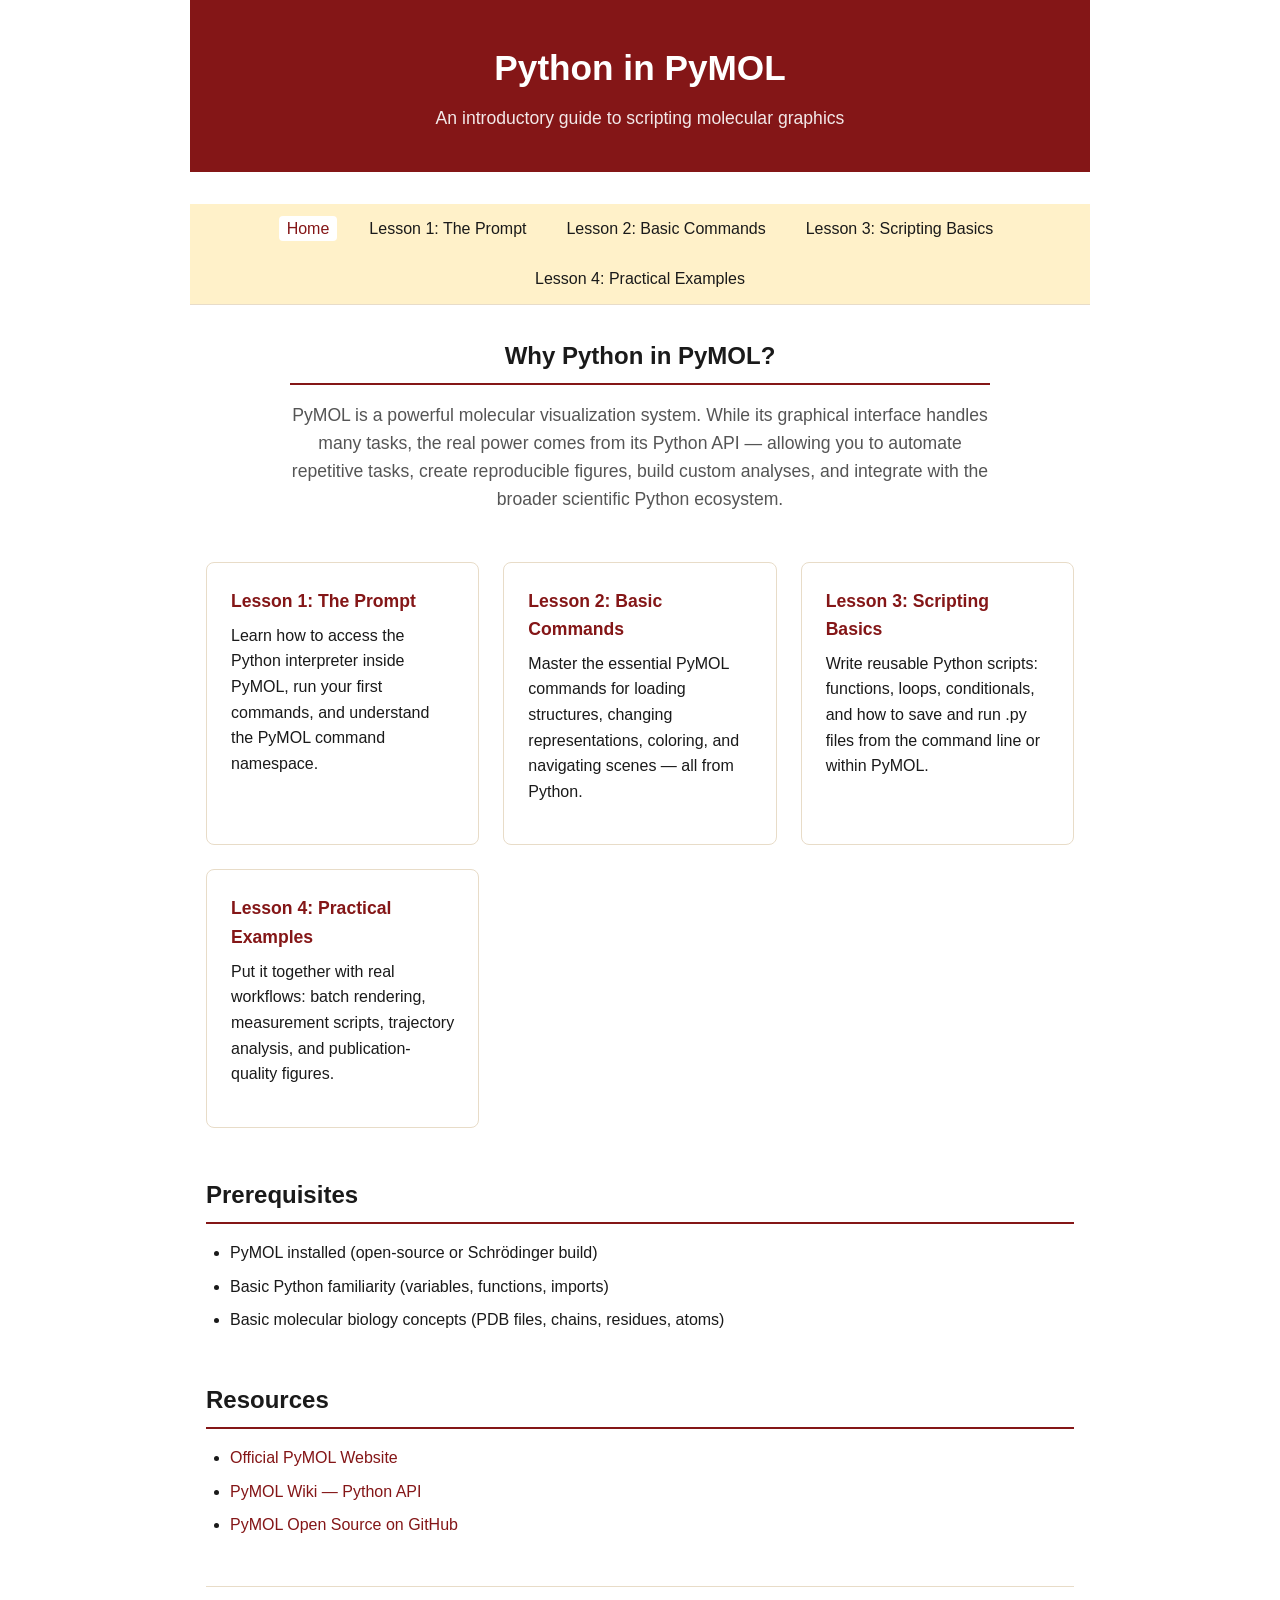
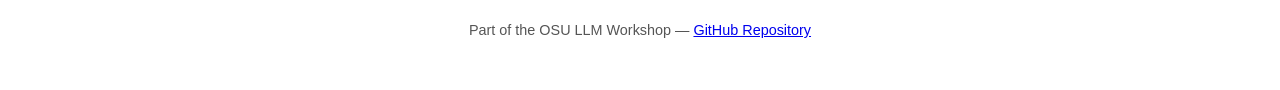
<file: index.html>
<!doctype html>
<html lang="en">
<head>
<meta charset="utf-8">
<meta name="viewport" content="width=device-width, initial-scale=1">
<title>Python in PyMOL — Getting Started</title>
<link rel="stylesheet" href="style.css">
</head>
<body>
<header>
<h1>Python in PyMOL</h1>
<p class="subtitle">An introductory guide to scripting molecular graphics</p>
</header>

<nav>
<ul>
<li><a href="index.html" class="active">Home</a></li>
<li><a href="lesson1.html">Lesson 1: The Prompt</a></li>
<li><a href="lesson2.html">Lesson 2: Basic Commands</a></li>
<li><a href="lesson3.html">Lesson 3: Scripting Basics</a></li>
<li><a href="lesson4.html">Lesson 4: Practical Examples</a></li>
</ul>
</nav>

<main>
<section class="hero">
<h2>Why Python in PyMOL?</h2>
<p>PyMOL is a powerful molecular visualization system. While its graphical interface handles many tasks, the real power comes from its Python API — allowing you to automate repetitive tasks, create reproducible figures, build custom analyses, and integrate with the broader scientific Python ecosystem.</p>
</section>

<section class="cards">
<article>
<h3><a href="lesson1.html">Lesson 1: The Prompt</a></h3>
<p>Learn how to access the Python interpreter inside PyMOL, run your first commands, and understand the PyMOL command namespace.</p>
</article>
<article>
<h3><a href="lesson2.html">Lesson 2: Basic Commands</a></h3>
<p>Master the essential PyMOL commands for loading structures, changing representations, coloring, and navigating scenes — all from Python.</p>
</article>
<article>
<h3><a href="lesson3.html">Lesson 3: Scripting Basics</a></h3>
<p>Write reusable Python scripts: functions, loops, conditionals, and how to save and run .py files from the command line or within PyMOL.</p>
</article>
<article>
<h3><a href="lesson4.html">Lesson 4: Practical Examples</a></h3>
<p>Put it together with real workflows: batch rendering, measurement scripts, trajectory analysis, and publication-quality figures.</p>
</article>
</section>

<section class="prerequisites">
<h2>Prerequisites</h2>
<ul>
<li>PyMOL installed (open-source or Schrödinger build)</li>
<li>Basic Python familiarity (variables, functions, imports)</li>
<li>Basic molecular biology concepts (PDB files, chains, residues, atoms)</li>
</ul>
</section>

<section class="resources">
<h2>Resources</h2>
<ul>
<li><a href="https://pymol.org/" target="_blank">Official PyMOL Website</a></li>
<li><a href="https://pymolwiki.org/index.php/Python_API" target="_blank">PyMOL Wiki — Python API</a></li>
<li><a href="https://github.com/schrodinger/pymol-open-source" target="_blank">PyMOL Open Source on GitHub</a></li>
</ul>
</section>
</main>

<footer>
<p>Part of the OSU LLM Workshop — <a href="https://github.com/MooersLab/osu-llm-workshop" target="_blank">GitHub Repository</a></p>
</footer>
</body>
</html>
</file>
<file: style.css>
/* University of Oklahoma — Workshop Stylesheet */

:root {
  /* OU Crimson and Cream */
  --ou-crimson: #841617;
  --ou-crimson-dark: #5c0f10;
  --ou-crimson-light: #a62022;
  --ou-cream: #FFF1C9;
  --ou-cream-dark: #f0e0b0;
  
  --bg: #ffffff;
  --fg: #1a1a1a;
  --muted: #555;
  --accent: var(--ou-crimson);
  --accent-hover: var(--ou-crimson-dark);
  --accent-light: var(--ou-crimson-light);
  --card-bg: #fff;
  --border: #e8dcc8;
  --code-bg: #faf6ed;
  --header-bg: var(--ou-crimson);
  --header-fg: #fff;
  --nav-bg: var(--ou-cream);
  --nav-border: #e8dcc8;
}

@media (prefers-color-scheme: dark) {
  :root {
    --bg: #1a1516;
    --fg: #f5f0e8;
    --muted: #b8a898;
    --accent: #c94c4c;
    --accent-hover: #e07070;
    --accent-light: #d96060;
    --card-bg: #231e1e;
    --border: #4a3d3d;
    --code-bg: #2d2525;
    --header-bg: #5c0f10;
    --header-fg: #fff;
    --nav-bg: #2d2520;
    --nav-border: #4a3d3d;
  }
}

* { box-sizing: border-box; margin: 0; padding: 0; }

body {
font-family: -apple-system, BlinkMacSystemFont, "Segoe UI", Roboto, Helvetica, Arial, sans-serif;
line-height: 1.6;
color: var(--fg);
background: var(--bg);
max-width: 900px;
margin: 0 auto;
padding: 0 1rem 3rem;
}

header {
background: var(--header-bg);
color: var(--header-fg);
padding: 2.5rem 1rem;
margin: 0 -1rem 2rem;
text-align: center;
}

header h1 { font-size: 2.2rem; margin-bottom: 0.5rem; }
header .subtitle { font-size: 1.1rem; opacity: 0.9; font-weight: 300; }

nav {
background: var(--nav-bg);
border-bottom: 1px solid var(--nav-border);
padding: 0.75rem 1rem;
margin: 0 -1rem 2rem;
position: sticky;
top: 0;
z-index: 10;
}

nav ul { display: flex; gap: 1.5rem; list-style: none; flex-wrap: wrap; justify-content: center; }
nav a { color: var(--fg); text-decoration: none; font-weight: 500; padding: 0.25rem 0.5rem; border-radius: 4px; transition: background 0.2s; }
nav a:hover { background: var(--border); }
nav a.active { color: var(--accent); background: var(--card-bg); }

main section { margin-bottom: 3rem; }
main h2 { font-size: 1.5rem; margin-bottom: 1rem; padding-bottom: 0.5rem; border-bottom: 2px solid var(--accent); }
main h3 { font-size: 1.2rem; margin: 1.5rem 0 0.5rem; }
main p { margin-bottom: 1rem; }
main a { color: var(--accent); text-decoration: none; }
main a:hover { text-decoration: underline; }
main ul { margin: 1rem 0 1rem 1.5rem; }
main li { margin-bottom: 0.5rem; }

.hero { text-align: center; max-width: 700px; margin: 0 auto 3rem; }
.hero p { font-size: 1.1rem; color: var(--muted); }

.cards { display: grid; grid-template-columns: repeat(auto-fit, minmax(260px, 1fr)); gap: 1.5rem; }
.cards article { background: var(--card-bg); border: 1px solid var(--border); border-radius: 8px; padding: 1.5rem; transition: box-shadow 0.2s, transform 0.2s; }
.cards article:hover { box-shadow: 0 4px 12px rgba(0,0,0,0.1); transform: translateY(-2px); }
.cards h3 { margin-top: 0; font-size: 1.1rem; }
.cards a { font-weight: 600; }

.prerequisites ul, .resources ul { list-style: disc; }

code { background: var(--code-bg); padding: 0.15rem 0.4rem; border-radius: 3px; font-family: "SF Mono", "Fira Code", "Monaco", monospace; font-size: 0.9em; }
pre { background: var(--code-bg); border: 1px solid var(--border); border-radius: 6px; padding: 1rem; overflow-x: auto; margin: 1rem 0; }
pre code { background: none; padding: 0; font-size: 0.9rem; line-height: 1.5; }

.cmd { display: block; font-family: "SF Mono", "Fira Code", "Monaco", monospace; background: var(--code-bg); padding: 0.5rem 1rem; margin: 0.5rem 0; border-radius: 4px; border-left: 3px solid var(--accent); }

footer { text-align: center; color: var(--muted); font-size: 0.9rem; padding-top: 2rem; border-top: 1px solid var(--border); margin-top: 2rem; }

/* Lesson page specific */
.lesson-header { margin-bottom: 2rem; }
.lesson-header h1 { font-size: 2rem; }
.lesson-header .meta { color: var(--muted); margin-top: 0.5rem; }

.lesson-nav { display: flex; justify-content: space-between; margin: 2rem 0; padding: 1rem 0; border-top: 1px solid var(--border); border-bottom: 1px solid var(--border); }
.lesson-nav a { color: var(--accent); font-weight: 500; }

.objectives { background: var(--card-bg); border: 1px solid var(--border); border-left: 4px solid var(--ou-crimson); border-radius: 0 8px 8px 0; padding: 1rem 1.5rem; margin: 1.5rem 0; }
.objectives h3 { margin-top: 0; color: var(--ou-crimson); }
.objectives ul { margin-bottom: 0; }

.key-point { background: var(--ou-cream); border-left: 4px solid var(--ou-crimson); padding: 1rem 1.5rem; margin: 1.5rem 0; border-radius: 0 6px 6px 0; }
@media (prefers-color-scheme: dark) { .key-point { background: #2d2520; border-left-color: var(--ou-crimson-light); } }
.key-point strong { color: var(--ou-crimson); }

.warning { background: #fff0f0; border-left: 4px solid var(--ou-crimson); padding: 1rem 1.5rem; margin: 1.5rem 0; border-radius: 0 6px 6px 0; }
@media (prefers-color-scheme: dark) { .warning { background: #2d1e1e; border-left-color: var(--ou-crimson-light); } }
.warning strong { color: var(--ou-crimson); }

/* Socratic question styling */
.socratic { background: var(--card-bg); border: 2px solid var(--accent); border-radius: 8px; padding: 1.5rem; margin: 2rem 0; }
.socratic h4 { color: var(--accent); margin-bottom: 0.5rem; }
.socratic p { margin: 0; }
.socratic .answer { margin-top: 1rem; padding-top: 1rem; border-top: 1px solid var(--border); display: none; }
.socratic .answer.show { display: block; }
.socratic button { background: var(--ou-crimson); color: white; border: none; padding: 0.5rem 1rem; border-radius: 4px; cursor: pointer; margin-top: 1rem; font-weight: 500; }
.socratic button:hover { background: var(--ou-crimson-dark); }
</file>
